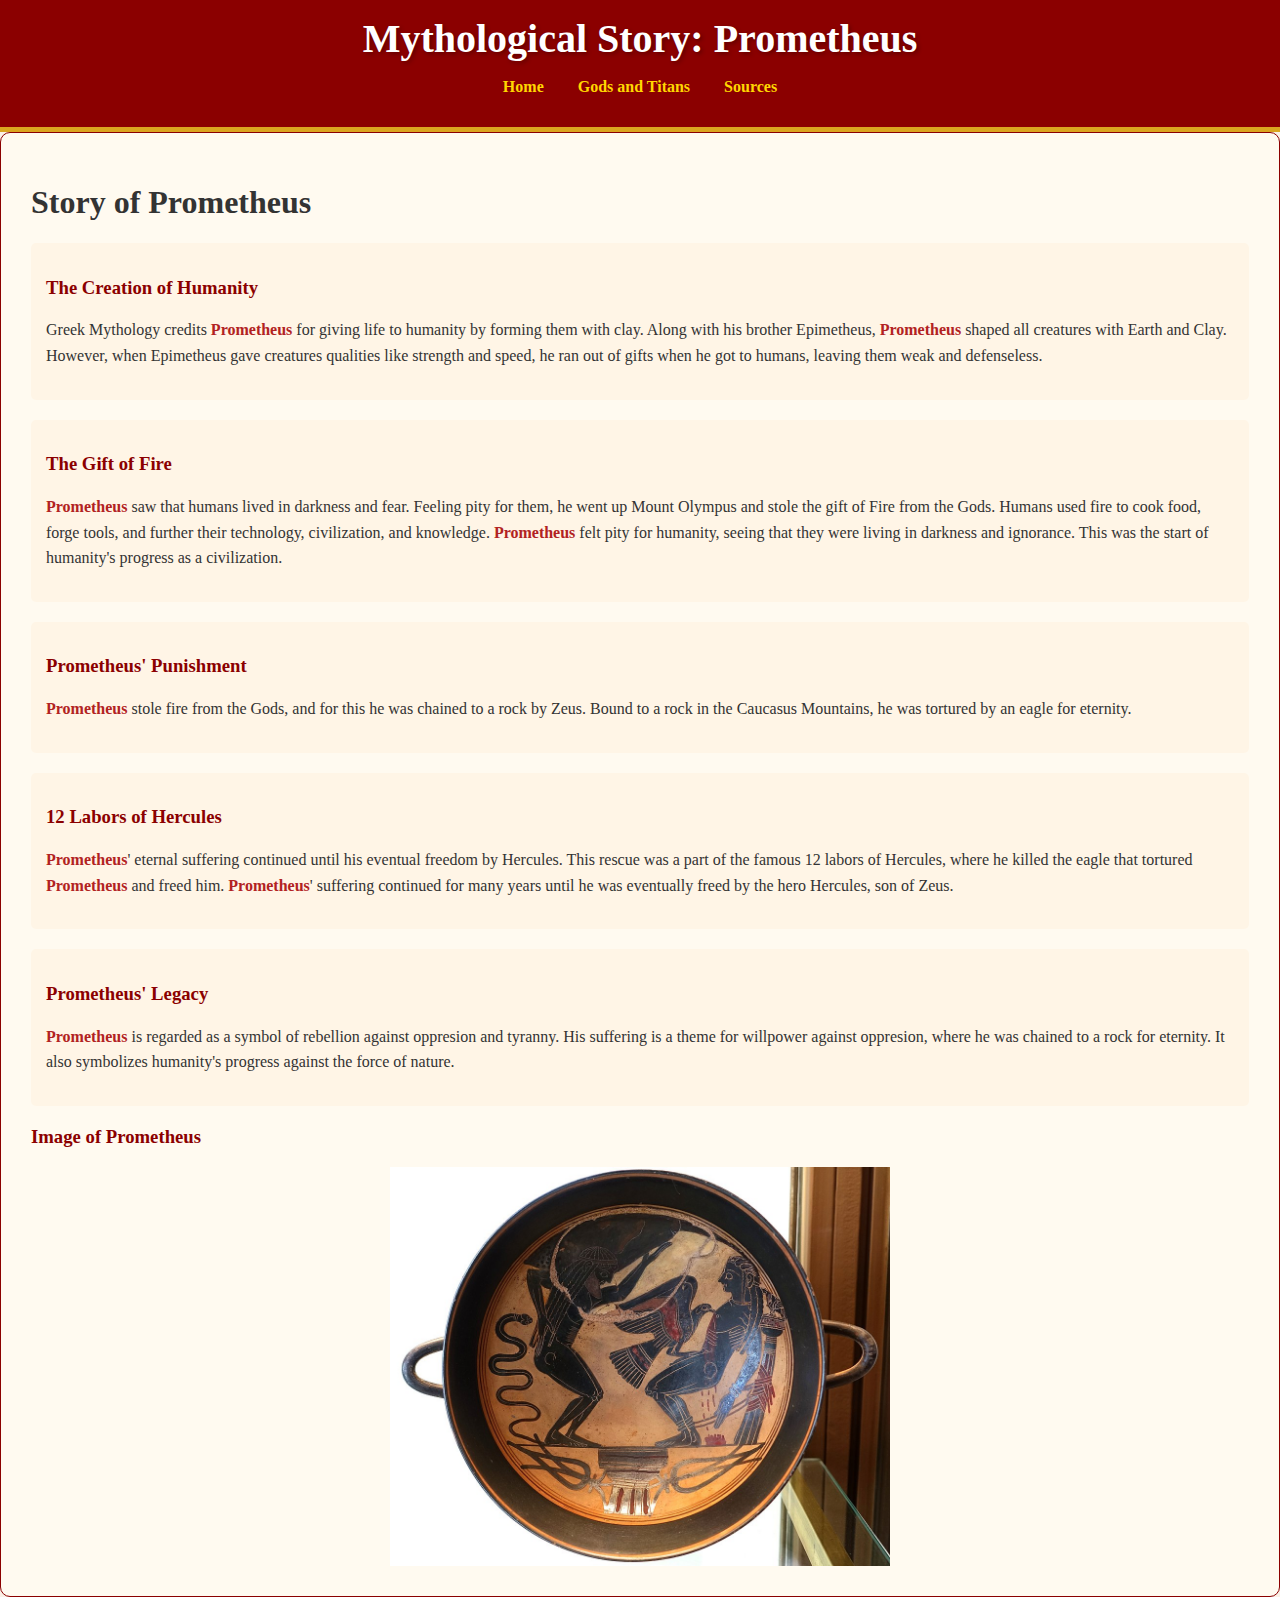
<file: index.html>
<!DOCTYPE html>
<html lang="en">
<head>
    <meta charset="UTF-8">
    <title>Mythological Story: Prometheus</title>
    <link rel="stylesheet" href="styles.css">
</head>
<body>
    <header>
        <h1 id="main-title"> Mythological Story: Prometheus</h1>
        <nav>
            <ul>
                <li><a href="index.html">Home</a></li>
                <li><a href="table.html">Gods and Titans</a></li>
                <li><a href="sources.html">Sources</a></li>
            </ul>
        </nav>
    </header>

    <main>
        <h1>Story of Prometheus</h1>
        <section class="story-section">
            <h3>The Creation of Humanity</h3>
            <p>
                Greek Mythology credits <span class="highlight">Prometheus</span> for giving life to humanity by forming them with clay.
                Along with his brother Epimetheus, <span class="highlight">Prometheus</span> shaped all creatures with Earth and Clay.
                However, when Epimetheus gave creatures qualities like strength and speed, he ran out of gifts when he got to humans, leaving them
                weak and defenseless. 
            </p>
        </section>

        <section class="story-section">
            <h3>The Gift of Fire</h3>
            <p>
                <span class="highlight">Prometheus</span> saw that humans lived in darkness and fear.
                Feeling pity for them, he went up Mount Olympus and stole the gift of Fire from the Gods.
                Humans used fire to cook food, forge tools, and further their technology, civilization, and knowledge. 
                <span class="highlight">Prometheus</span> felt pity for humanity, seeing that they were living in darkness and ignorance.
                This was the start of humanity's progress as a civilization.
            </p>
        </section>

        <section class="story-section">
            <h3>Prometheus' Punishment</h3>
            <p>
                <span class="highlight">Prometheus</span> stole fire from the Gods, and for this he was chained to a rock by Zeus.
                Bound to a rock in the Caucasus Mountains, he was tortured by an eagle for eternity.
            </p>
        </section>

        <section class="story-section">
            <h3>12 Labors of Hercules</h3>
            <p>
                <span class="highlight">Prometheus</span>' eternal suffering continued until his eventual freedom by Hercules.
                This rescue was a part of the famous 12 labors of Hercules, where he killed the eagle that tortured <span class="highlight">Prometheus</span> and freed him.
                <span class="highlight">Prometheus</span>' suffering continued for many years until he was eventually freed by the hero Hercules, son of Zeus. 
            </p>
        </section>

        <section class="story-section">
            <h3>Prometheus' Legacy</h3>
            <p>
                <span class="highlight">Prometheus</span> is regarded as a symbol of rebellion against oppresion and tyranny. 
                His suffering is a theme for willpower against oppresion, where he was chained to a rock for eternity.
                It also symbolizes humanity's progress against the force of nature. 
            </p>
        </section>
        <h3>Image of Prometheus</h3>
        <img src="images/Prometheus.jpg" alt="By Daderot - Own work, Public Domain, https://commons.wikimedia.org/w/index.php?curid=79422052" width="500" height="400" class="centered-image">
    </main>
</body>
</html>
</file>
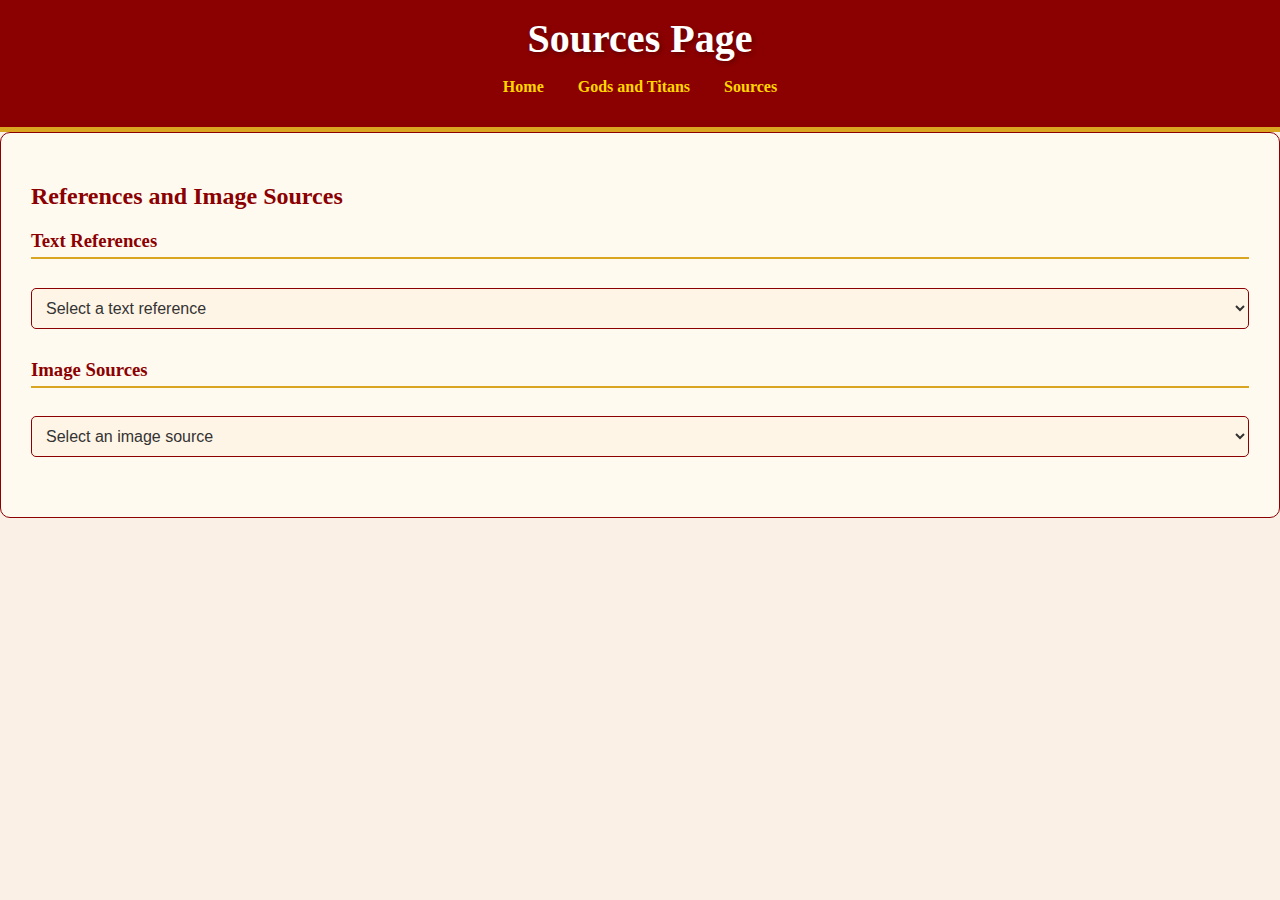
<file: sources.html>
<!DOCTYPE html>
<html lang="en">
<head>
    <meta charset="UTF-8">
    <title>Sources</title>
    <link rel="stylesheet" href="styles.css">
</head>
<body>
    <header>
        <h1 id="main-title">Sources Page</h1>
        <nav>
            <ul>
                <li><a href="index.html">Home</a></li>
                <li><a href="table.html">Gods and Titans</a></li>
                <li><a href="sources.html">Sources</a></li>
            </ul>
        </nav>
    </header>
    <main>
        <h2>References and Image Sources</h2>
        <section class="sources-section">
            <h3>Text References</h3>
            <select id="text-sources" class="source-dropdown">
                <option value="">Select a text reference</option>
                <option value="https://en.wikipedia.org/wiki/Prometheus">Wikipedia: Prometheus</option>
                <option value="https://www.liverpoolmuseums.org.uk/world-museum/greek-myths-and-legends/prometheus-stealing-fire-gods">Liverpool Museums: Prometheus Stealing Fire from the Gods</option>
            </select>
        </section>
        <section class="sources-section">
            <h3>Image Sources</h3>
            <select id="image-sources" class="source-dropdown">
                <option value="">Select an image source</option>
                <option value="https://commons.wikimedia.org/w/index.php?curid=79422052">Wikimedia Commons: Prometheus Image</option>
                <option value="https://commons.wikimedia.org/w/index.php?curid=913510">Wikimedia Commons: Zeus Statue</option>
                <option value="https://commons.wikimedia.org/w/index.php?curid=135916128">Wikimedia Commons: Cronos Image</option>
                <option value="https://commons.wikimedia.org/w/index.php?curid=1750660">Wikimedia Commons: Athena Statue</option>
                <option value="https://commons.wikimedia.org/w/index.php?curid=3155470">Wikimedia Commons: Atlas Statue</option>
            </select>
        </section>
    </main>
</body>
</html>
</file>
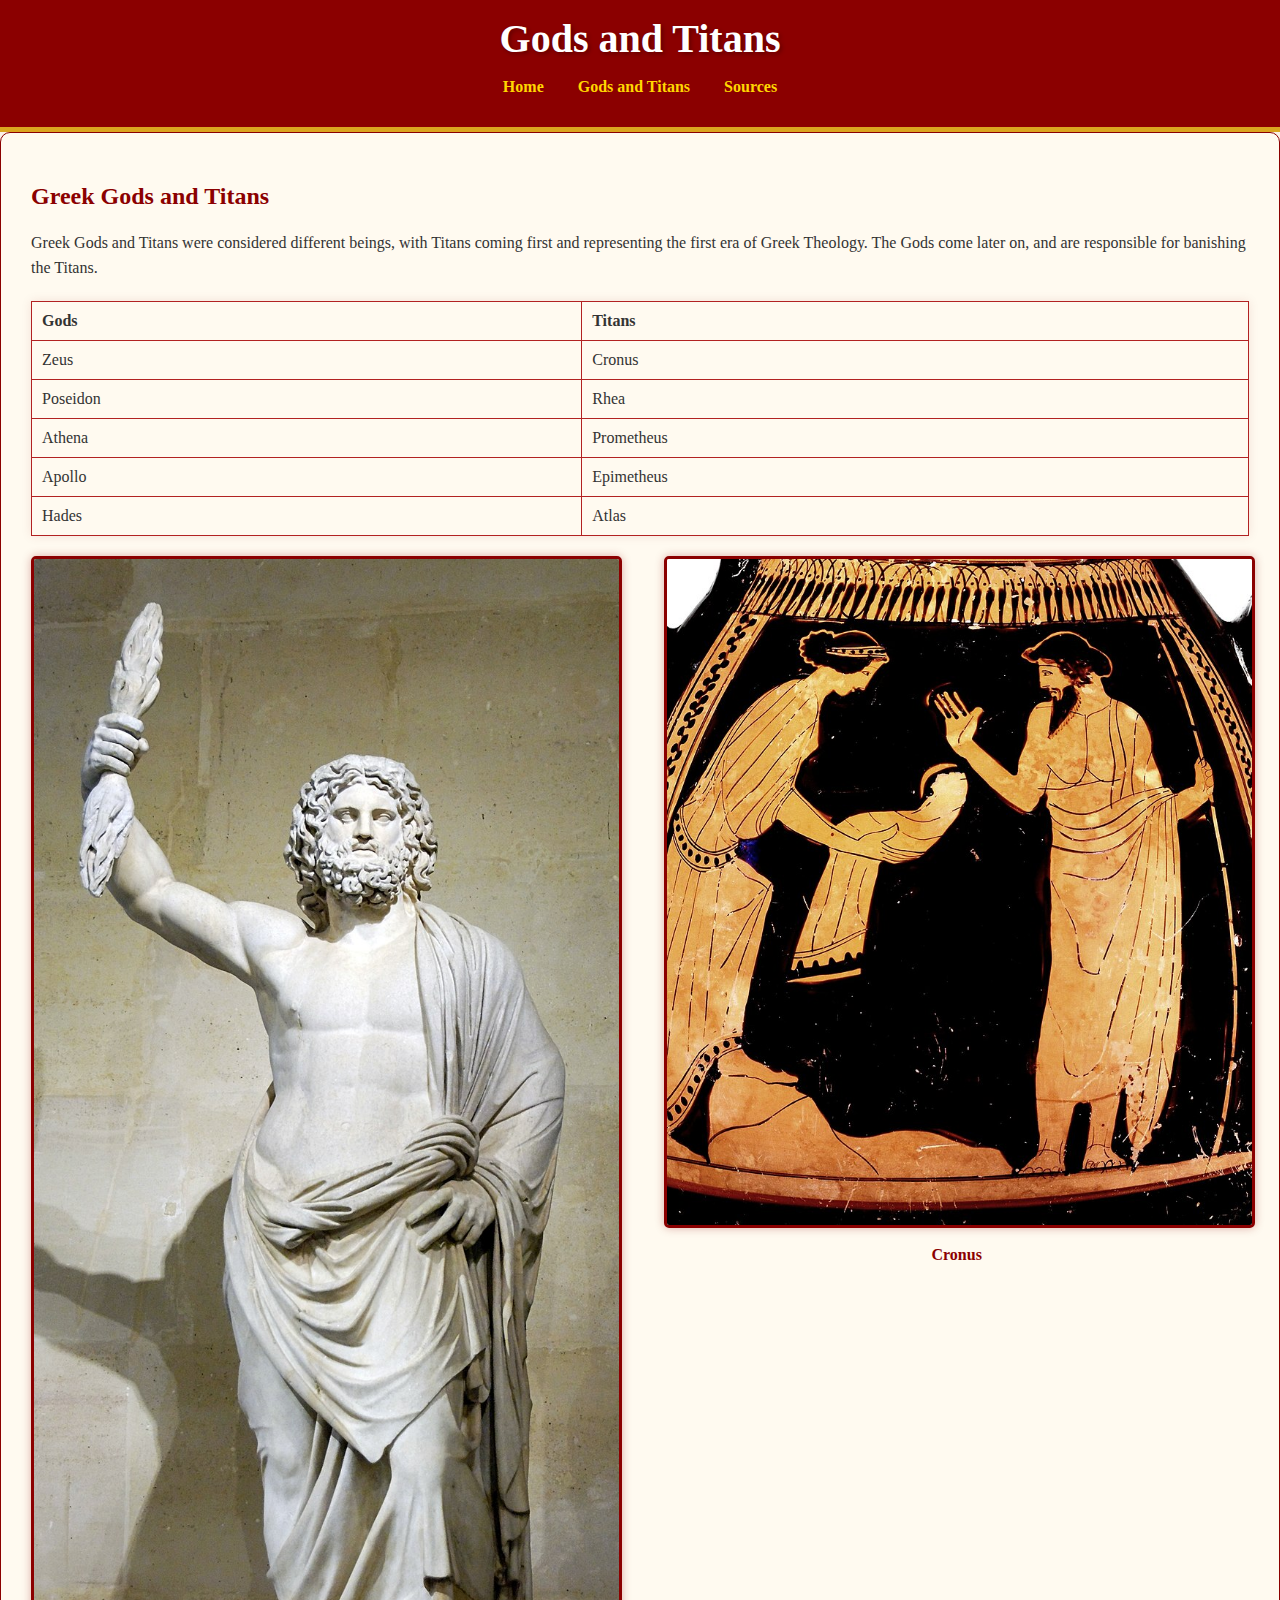
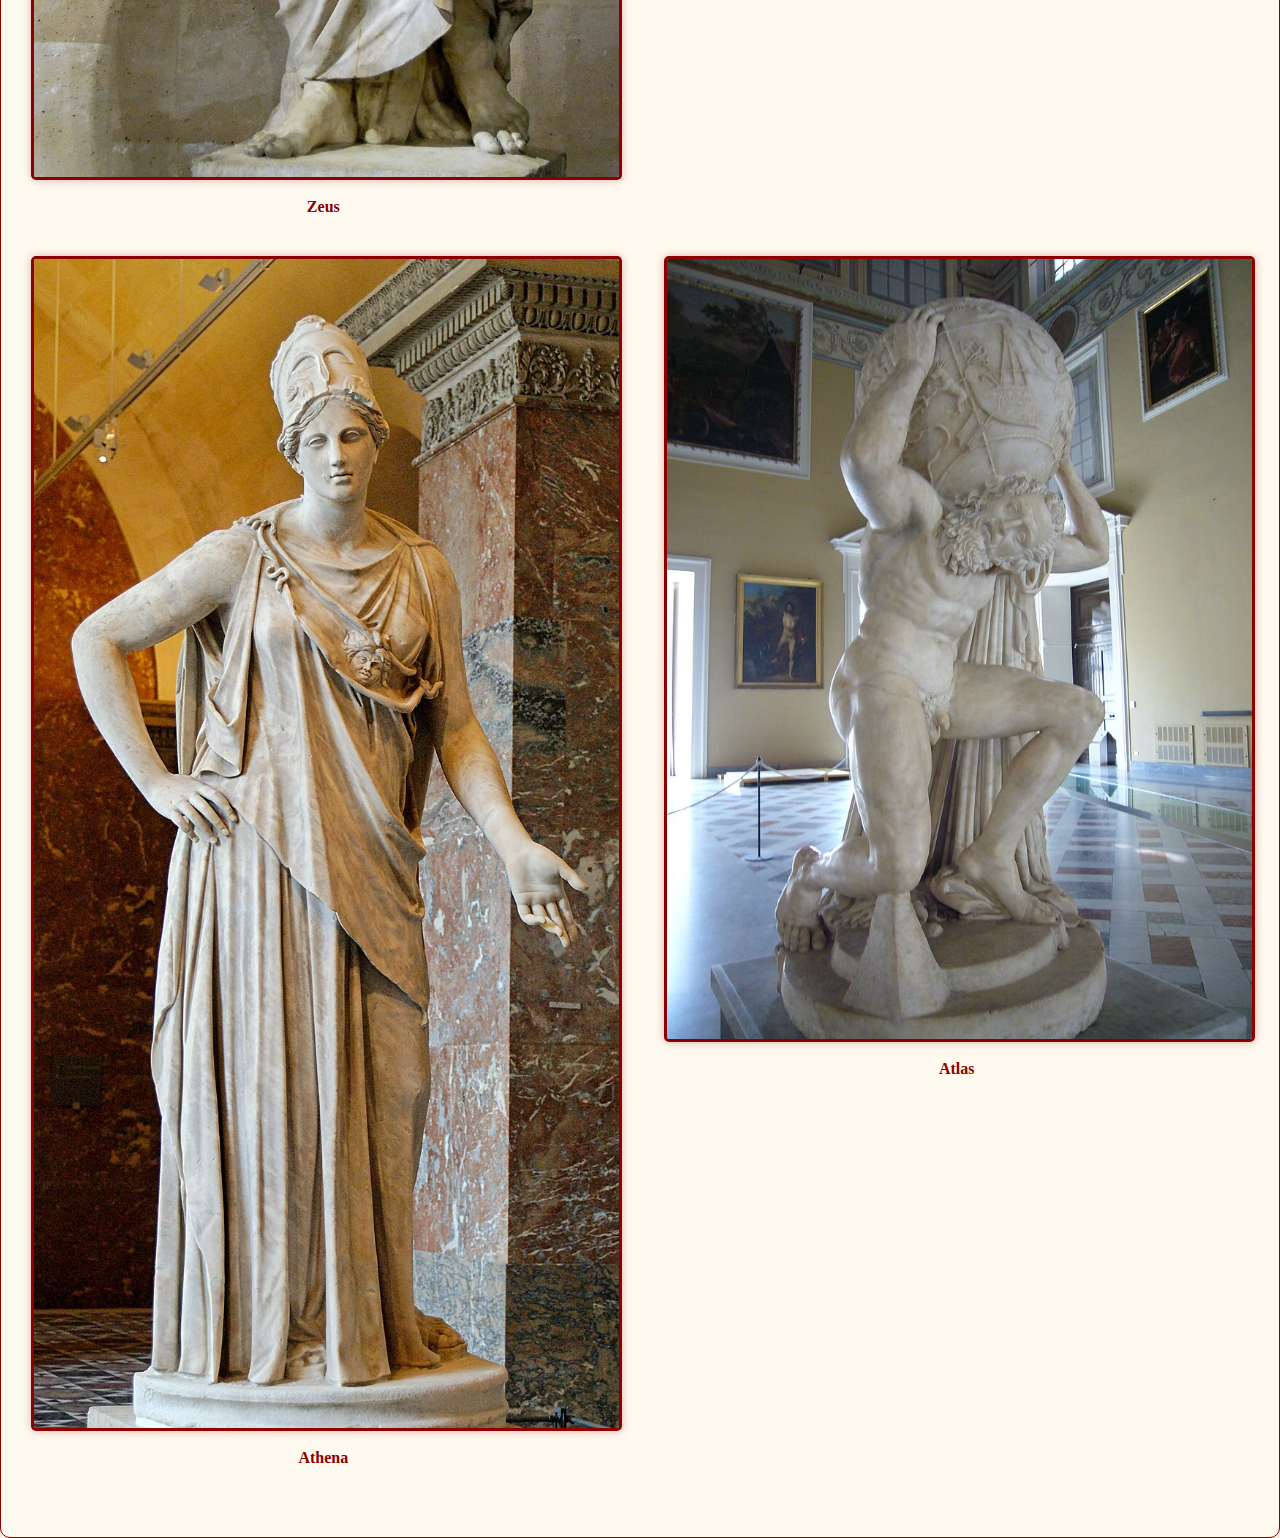
<file: table.html>
<!DOCTYPE html>
<html lang="en">
<head>
    <meta charset="UTF-8">
    <title>Gods and Titans</title>
    <link rel="stylesheet" href="styles.css">
</head>
<body>
    <header>
        <h1 id="main-title">Gods and Titans</h1>
        <nav>
            <ul>
                <li><a href="index.html">Home</a></li>
                <li><a href="table.html">Gods and Titans</a></li>
                <li><a href="sources.html">Sources</a></li>

            </ul>
        </nav>
    </header>
    <main>
        <h2>Greek Gods and Titans</h2>
        <p>Greek Gods and Titans were considered different beings, with Titans coming first and representing the first era of Greek Theology.
            The Gods come later on, and are responsible for banishing the Titans. 
        </p>
        <table id="gods-titans-table">
            <tr>
                <th>Gods</th>
                <th>Titans</th>
            </tr>
            <tr>
                <td>Zeus</td>
                <td>Cronus</td>
            </tr>
            <tr>
                <td>Poseidon</td>
                <td>Rhea</td>
            </tr>
            <tr>
                <td>Athena</td>
                <td>Prometheus</td>
            </tr>
            <tr>
                <td>Apollo</td>
                <td>Epimetheus</td>
            </tr>
            <tr>
                <td>Hades</td>
                <td>Atlas</td>
            </tr>
        </table>
        <div class="image-row">
            <div class="image-container">
                <img src="images/Zeus.jpg" alt="Zeus Image" class="bordered-image">
                <p class="image-caption">Zeus</p>
            </div>
            <div class="image-container">
                <img src="images/Cronus.jpg" alt="Cronus Image" class="bordered-image">
                <p class="image-caption">Cronus</p>
            </div>
        </div>
        <div class="image-row">
            <div class="image-container">
                <img src="images/Athena.jpg" alt="Athena Image" class="bordered-image">
                <p class="image-caption">Athena</p>
            </div>
            <div class="image-container">
                <img src="images/Atlas.JPG" alt="Atlas Image" class="bordered-image">
                <p class="image-caption">Atlas</p>
            </div>
        </div>
    </main>
</body>
</html>
</file>
<file: styles.css>
body {
    font-family: 'Georgia', serif;
    background-color: #faf0e6;
    color: #333;
    margin: 0;
    padding: 0;
}

header {
    background-color: #8B0000;
    padding: 15px;
    text-align: center;
    color: #fff;
    border-bottom: 5px solid #DAA520;
}

header h1 {
    margin: 0;
    font-family: 'Palatino', serif;
    font-size: 2.5em;
}

nav ul {
    list-style-type: none;
    padding: 0;
}

#main-title {
    text-shadow: 2px 2px 4px rgba(0,0,0,0.3);
}

nav ul {
    list-style-type: none;
    padding: 0;
}

nav ul li {
    display: inline;
    margin: 0 15px;
}

nav ul li a {
    color: #FFD700;
    text-decoration: none;
    font-weight: bold;
}

nav ul li a:hover {
    text-decoration: underline;
    background-color: #B22222;
    padding: 5px;
    border-radius: 5px;
}

main {
    padding: 30px;
    background-color: #fffaf0;
    border: 1px solid #8B0000;
    border-radius: 10px;
}

h2, h3 {
    color: #8B0000;
    font-family: 'Palatino', serif;
}

p {
    line-height: 1.6;
}

.story-section {
    background-color: #fff5e6;
    padding: 15px;
    margin-bottom: 20px;
    border-radius: 5px;
}

.highlight {
    font-weight: bold;
    color: #B22222;
}

.centered-image {
    display: block;
    margin: 0 auto;
    max-width: 100%;
}

table {
    width: 100%;
    border-collapse: collapse;
    margin: 20px 0;
}

table, th, td {
    border: 1px solid #B22222;
}

th, td {
    padding: 10px;
    text-align: left;
    background-color: #fffaf0;
    color: #333;
}

#gods-titans-table {
    box-shadow: 0 0 10px rgba(139,0,0,0.1);
}

.sources-section {
    margin-bottom: 30px;
}

.sources-section h3 {
    color: #8B0000;
    border-bottom: 2px solid #DAA520;
    padding-bottom: 5px;
}

.source-dropdown {
    width: 100%;
    padding: 10px;
    margin-top: 10px;
    border: 1px solid #8B0000;
    border-radius: 5px;
    background-color: #fff5e6;
    color: #333;
    font-size: 16px;
}

.source-dropdown:hover {
    border-color: #DAA520;
}

.source-dropdown:focus {
    outline: none;
    box-shadow: 0 0 5px rgba(139,0,0,0.5);
}

.image-row {
    display: flex;
    justify-content: space-between;
    margin-bottom: 20px;
}

.image-container {
    width: 48%;
    text-align: center;
}

.bordered-image {
    width: 100%;
    height: auto;
    border: 3px solid #8B0000;
    border-radius: 5px;
    box-shadow: 0 0 10px rgba(139,0,0,0.3);
}

.image-caption {
    margin-top: 10px;
    font-weight: bold;
    color: #8B0000;
}

.centered-image {
    display: block;
    margin: 0 auto;
    max-width: 100%;
    height: auto;
}
</file>
